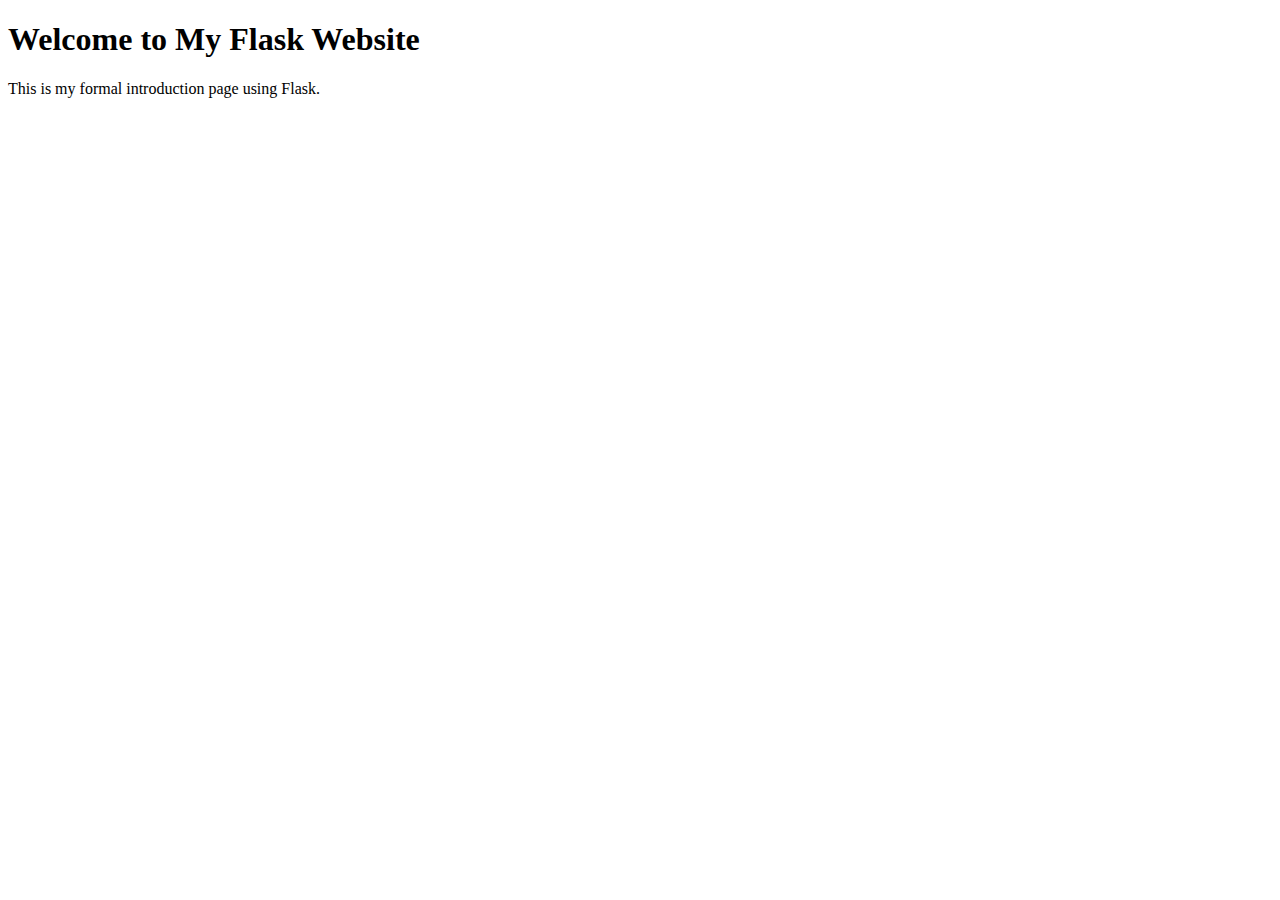
<file: website/flask1/templates/index.html>
<!DOCTYPE html>
<html lang="en">
<head>
    <meta charset="UTF-8">
    <meta name="viewport" content="width=device-width, initial-scale=1.0">
    <title>Flask Website</title>
</head>
<body>
    <h1>Welcome to My Flask Website</h1>
    <p>This is my formal introduction page using Flask.</p>
</body>
</html>
</file>
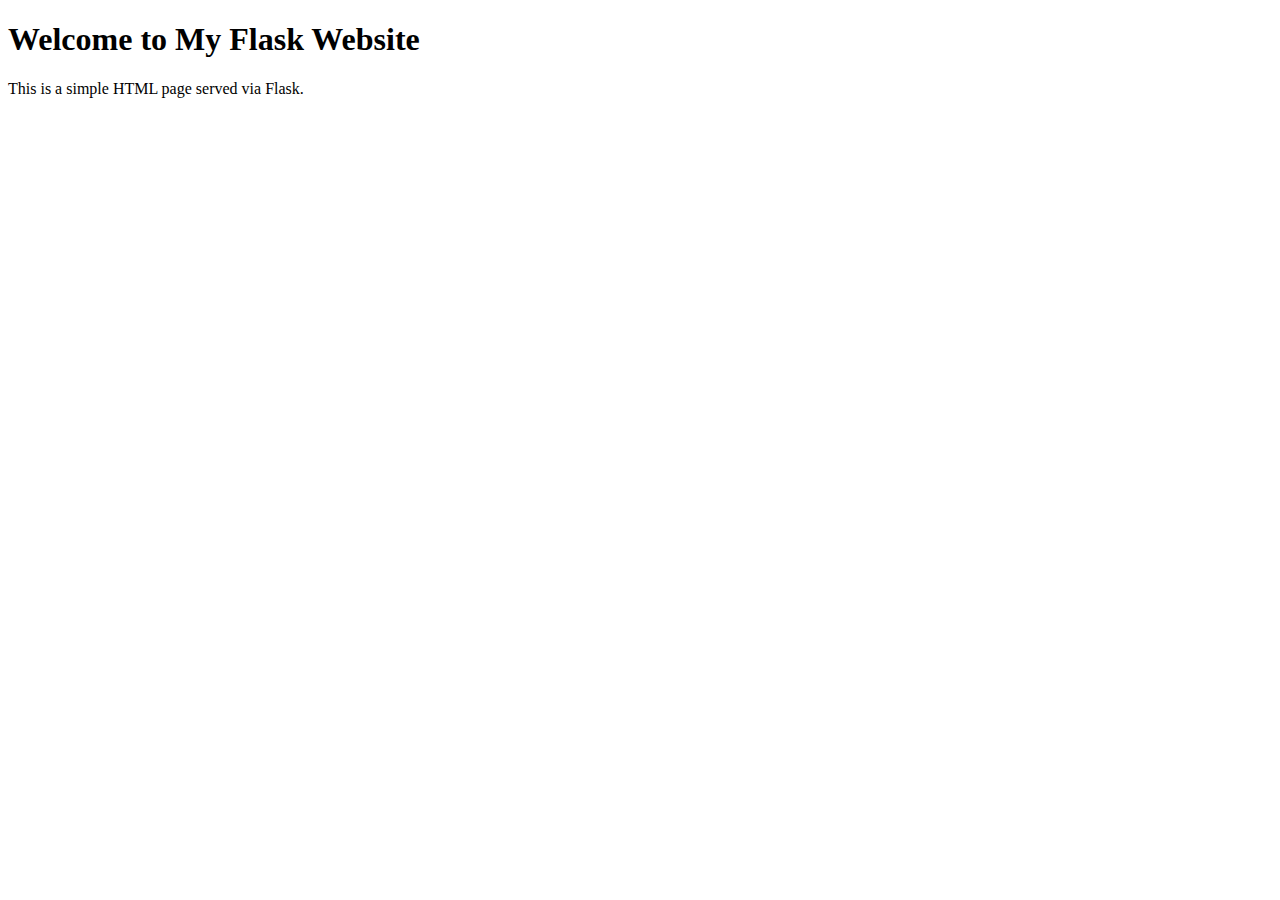
<file: website/my_flask_project/templates/index.html>
<!DOCTYPE html>
<html lang="en">
<head>
    <meta charset="UTF-8">
    <meta name="viewport" content="width=device-width, initial-scale=1.0">
    <title>My Flask Webpage</title>
</head>
<body>
    <h1>Welcome to My Flask Website</h1>
    <p>This is a simple HTML page served via Flask.</p>
</body>
</html>
</file>
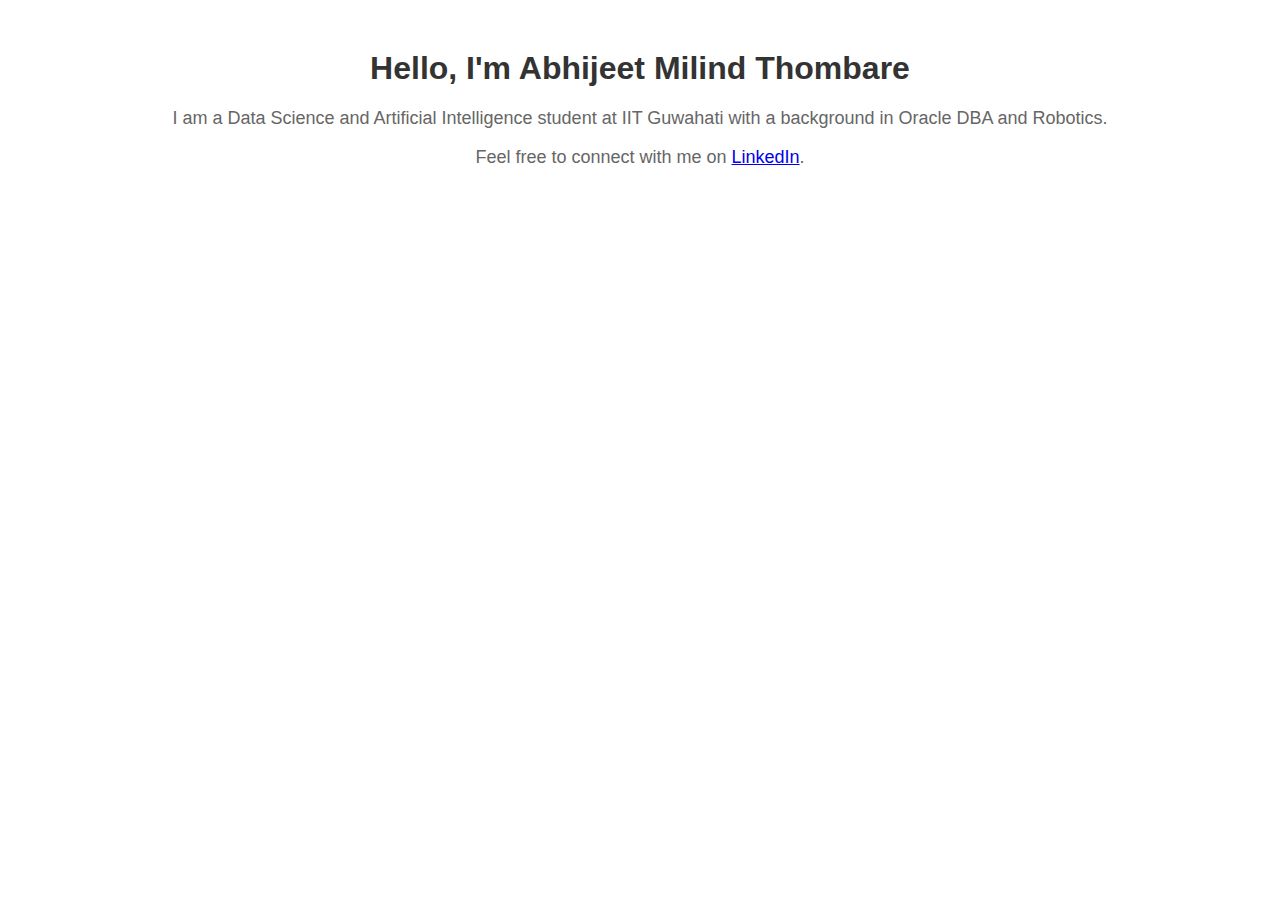
<file: website/test2.html>
<!DOCTYPE html>
<html lang="en">
<head>
    <meta charset="UTF-8">
    <meta name="viewport" content="width=device-width, initial-scale=1.0">
    <title>Formal Introduction</title>
    <style>
        body { font-family: Arial, sans-serif; text-align: center; margin-top: 50px; }
        h1 { color: #333; }
        p { font-size: 18px; color: #666; }
    </style>
</head>
<body>
    <h1>Hello, I'm Abhijeet Milind Thombare</h1>
    <p>I am a Data Science and Artificial Intelligence student at IIT Guwahati with a background in Oracle DBA and Robotics.</p>
    <p>Feel free to connect with me on <a href="https://www.linkedin.com/in/abhithombre45/">LinkedIn</a>.</p>
</body>
</html>
</file>
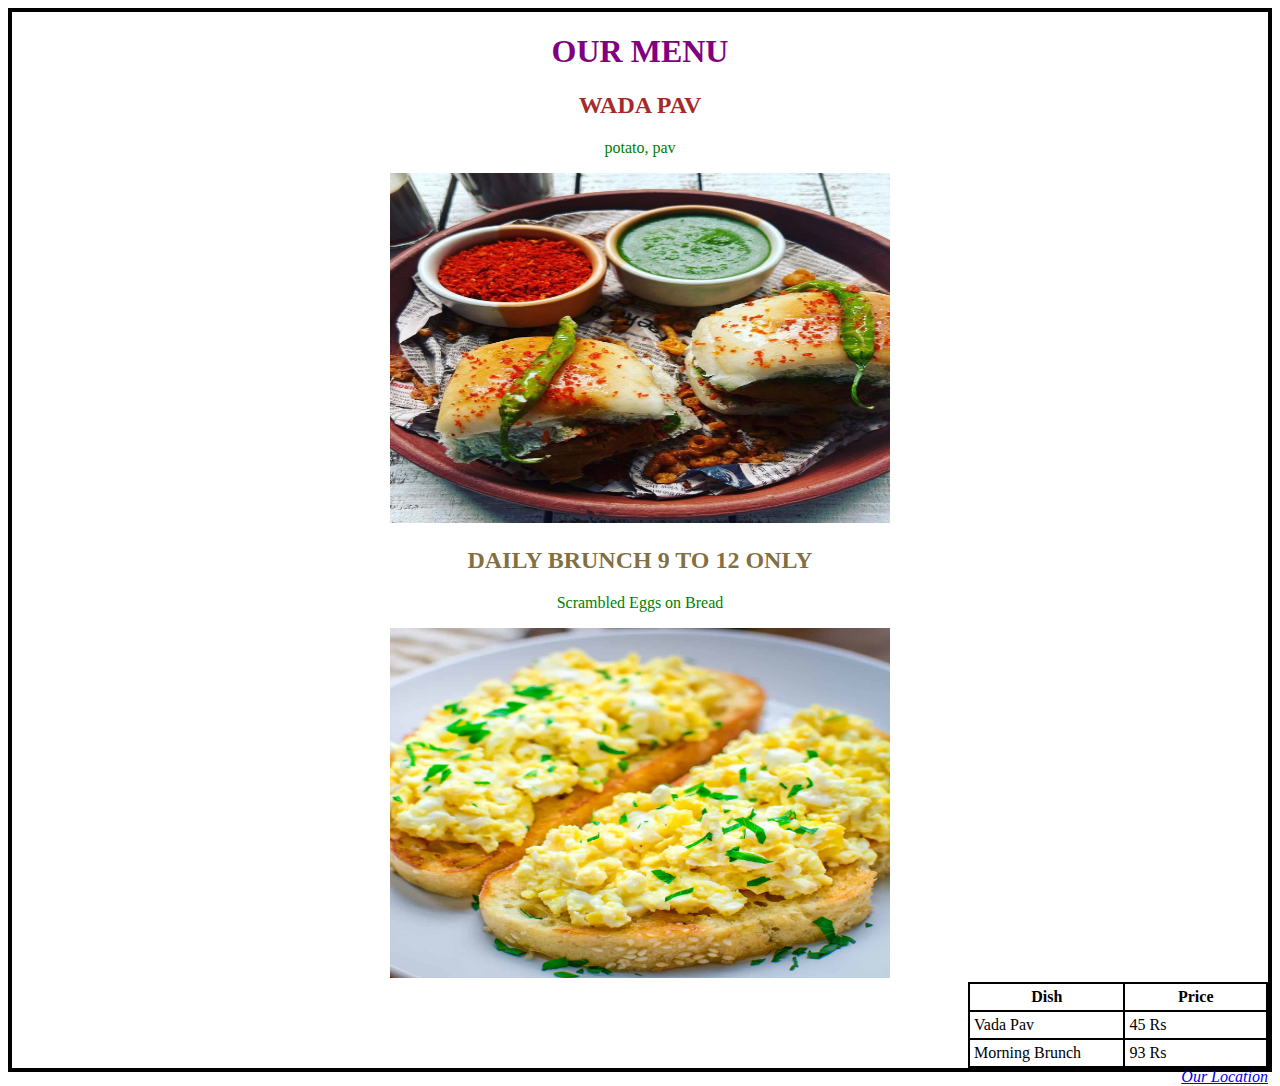
<file: website/meta_course/little_lemon.html>
<!DOCTYPE html>
<html>
    <head>
        <title>Little Lemon</title>
        <link rel="stylesheet" href="style.css"/>
    </head>
    <body style=" border: 4px solid black;">
        <h1>Our Menu</h1>
        <h2>Wada Pav</h2>
        <p>potato, pav</p>
        <div style="text-align: center;" >
        <img src="vadapav.jpg" alt="Mumbai's sp dish" width="500" height="350">
        </div>
        <h2 id="hdr2">Daily Brunch 9 to 12 only</h2>
        <p>Scrambled Eggs on Bread</p>
        <div style="text-align: center;">
        <img src="BestEggToast.jpg" alt="Basic Brunch" width="500" height="350">
        </div>
        
        <style>
            table, th, td {
                border-collapse: collapse;
                width: 300px; 
                border: 2px solid black;
                padding: 4px;
                margin-left: auto; 
            }
        </style>
        <table>
            <tr>
                <th>Dish</th>
                <th>Price</th>
            </tr>
            <tr>
                <td>Vada Pav</td>
                <td>45 Rs</td>
            </tr>
            <tr>
                <td>Morning Brunch</td>
                <td>93 Rs</td>
            </tr>
        </table>
        
        <a id="addr" href="location.html">Our Location</a>
    </body>
</html>

<!-- This is a comment -->
</file>
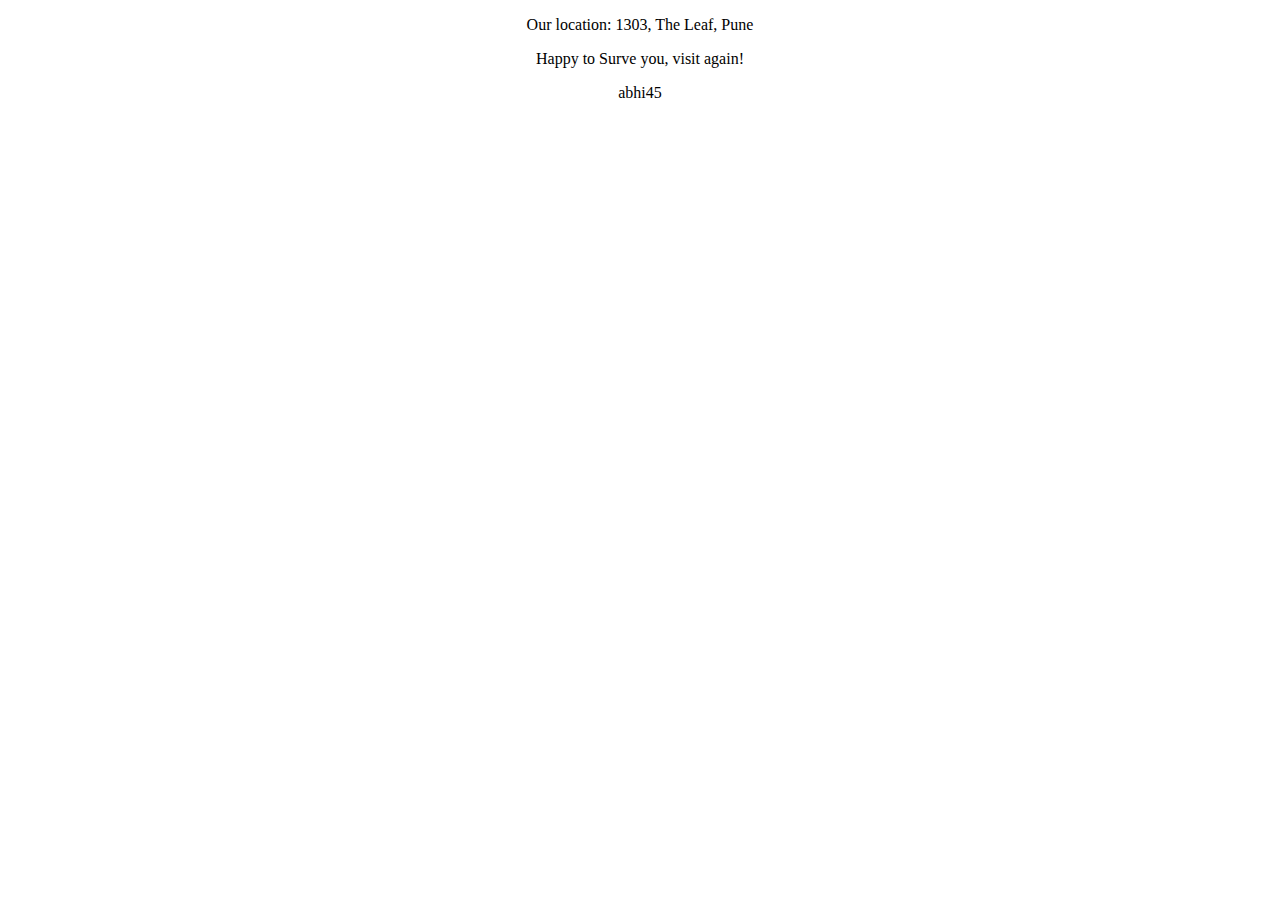
<file: website/meta_course/location.html>
<!DOCTYPE html>
<html>
    <title>Little Lemon</title>
    <body>
        <div style="text-align: center;">
        <p>Our location: 1303, The Leaf, Pune</p>
        <p>Happy to Surve you, visit again!</p>
        <p>abhi45</p>
    </div>
    </body>
</html>
</file>
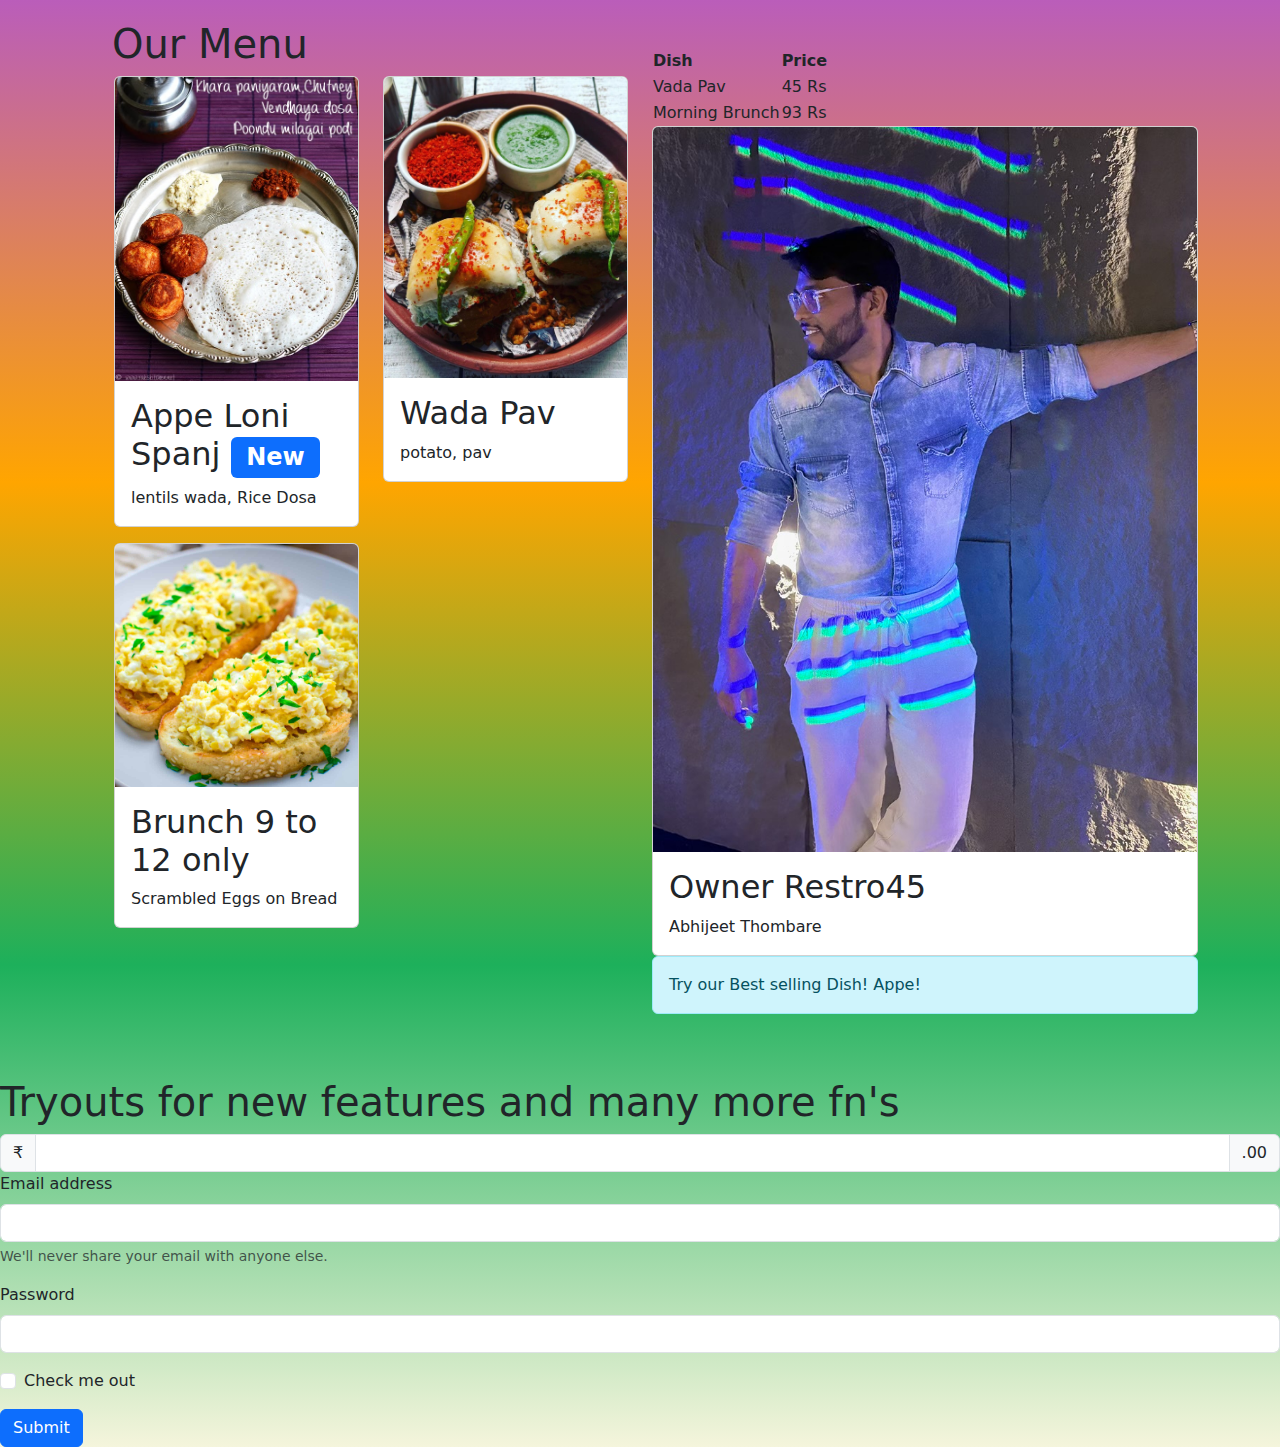
<file: website/meta_course/restro-updated/final_restro.html>
<!DOCTYPE html>
<html lang="en">
<head>
    <meta charset="UTF-8">
    <meta name="viewport" content="width=device-width, initial-scale=1.0">
    <title>Restro45</title>
    <!-- Bootstrap CDN -->
    <link href="https://cdn.jsdelivr.net/npm/bootstrap@5.3.0/dist/css/bootstrap.min.css" rel="stylesheet">
</head>
<body style=" background: linear-gradient(to top, beige, rgb(29, 176, 91), orange, rgb(186, 93, 186)); --border: 4px linear-gradient(to right, red, yellow);">
    <div class="container">
        <div class="row">
            <div class="col">
                <h1 style="margin-left: 30px; margin-top: 20px;">Our Menu</h1>
                <div class="row" style="margin-left: 20px; margin-bottom: 20px;" >
                    <div class="col-12 col-lg-6">
                        <div class="card mb-3">
                            <img src="appe loni spanj.jpg" class="card-img-top" />
                            <div class="card-body">
                                <h2 class="card-title">Appe Loni Spanj <span class="badge bg-primary">New</span> </h2>
                                <p class="card-text">lentils wada, Rice Dosa</p>
                            </div>
                        </div>
                    </div>
                    <div class="col-12 col-lg-6">
                        <div class="card mb-3">
                            <img src="vadapav.jpg" class="card-img-top" />
                            <div class="card-body">
                                <h2 class="card-title">Wada Pav</h2>
                                <p class="card-text">potato, pav</p>
                            </div>
                        </div>
                    </div>
                    <div class="col-12 col-lg-6">
                        <div class="card">
                            <img src="BestEggToast.jpg" class="card-img-top">
                            <div class="card-body">
                                <h2 class="card-title">Brunch 9 to 12 only</h2>
                                <p class="card-text">Scrambled Eggs on Bread</p>
                            </div>
                        </div>
                    </div>                   


                </div>
            </div>

            <div class="col py-5">
                <table>
                    <tr>
                        <th>Dish</th>
                        <th>Price</th>
                    </tr>
                    <tr>
                        <td>Vada Pav</td>
                        <td>45 Rs</td>
                    </tr>
                    <tr>
                        <td>Morning Brunch</td>
                        <td>93 Rs</td>
                    </tr>
                </table>
                <div class="col-12 col-lg-12">
                    <div class="card">
                        <img src="abhi45.jpeg" class="card-img-top" />
                        <div class="card-body">
                            <h2 class="card-title">Owner Restro45</h2>
                            <p class="card-text">Abhijeet Thombare</p>
                        </div>
                    </div>
                </div>
                <div class="alert alert-info" role="alert">
                    Try our Best selling Dish! Appe!
                </div>
            </div>
        </div>
    </div>    
    
    <h1 style="text-decoration-color: blue;">Tryouts for new features and many more fn's</h1>
    <div class="input-group">
        <span class="input-group-text">₹</span>
        <input type="text" class="form-control">
        <span class="input-group-text">.00</span>
    </div>

    <form>
        <div class="mb-3">
          <label for="exampleInputEmail1" class="form-label">Email address</label>
          <input type="email" class="form-control" id="exampleInputEmail1" aria-describedby="emailHelp">
          <div id="emailHelp" class="form-text">We'll never share your email with anyone else.</div>
        </div>
        <div class="mb-3">
          <label for="exampleInputPassword1" class="form-label">Password</label>
          <input type="password" class="form-control" id="exampleInputPassword1">
        </div>
        <div class="mb-3 form-check">
          <input type="checkbox" class="form-check-input" id="exampleCheck1">
          <label class="form-check-label" for="exampleCheck1">Check me out</label>
        </div>
        <button type="submit" class="btn btn-primary">Submit</button>
      </form>


    <!-- Bootstrap JS (optional, for interactive components) -->
    <script src="https://cdn.jsdelivr.net/npm/bootstrap@5.3.0/dist/js/bootstrap.bundle.min.js"></script>
</body>
</html>
</file>
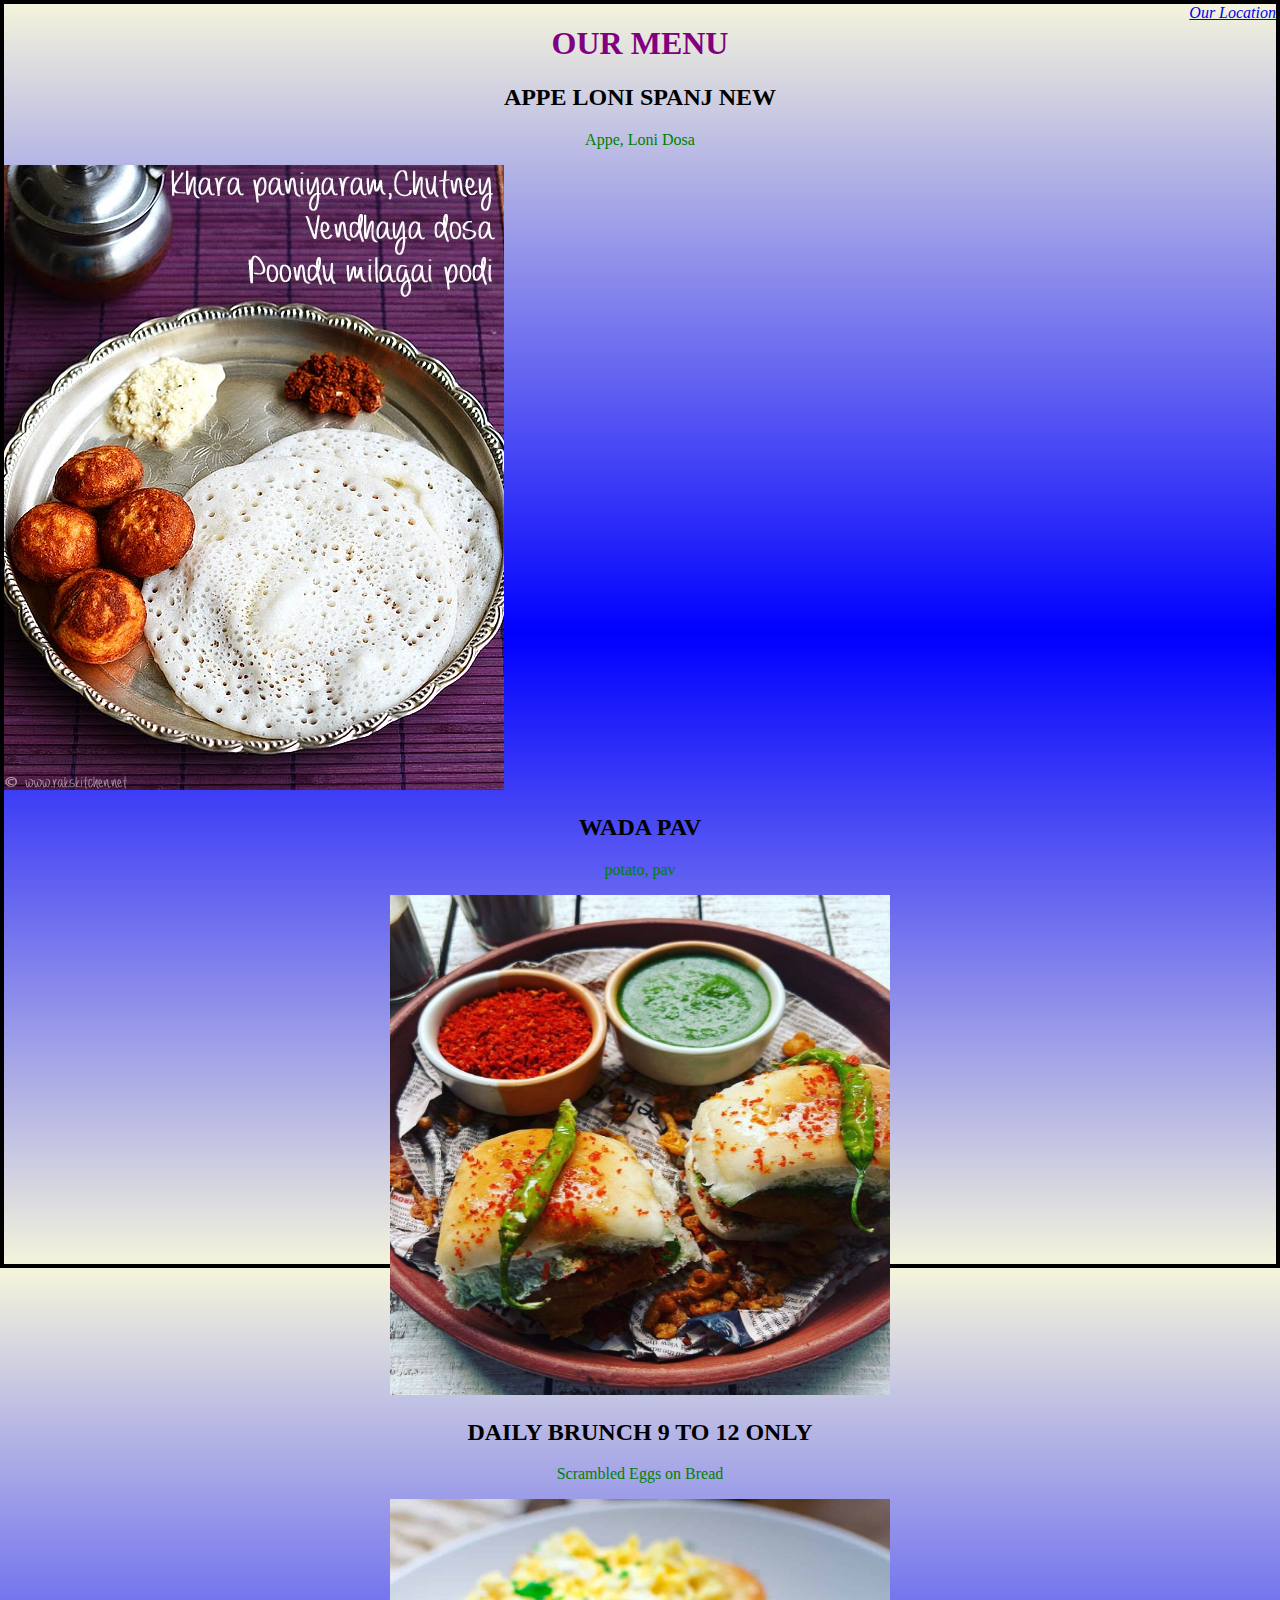
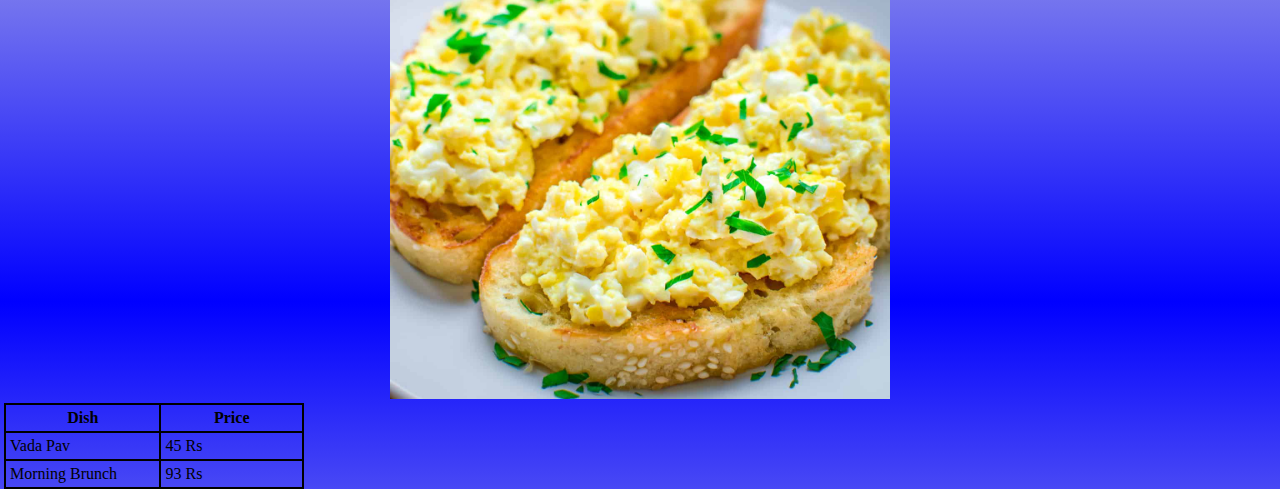
<file: website/meta_course/restro-updated/little_lemon.html>
<!DOCTYPE html>
<html>
    <head>
        <title>Little Lemon</title>
        <link rel="stylesheet" href="style.css"/>
    </head>
    <body style=" border: 4px solid black;">
        <a id="addr" href="location.html">Our Location</a>
        <h1>Our Menu</h1>
        <div class="row">
            <div >

            </div>
            <div>

            </div>
            <div>

            </div>
        </div>
        <h2>Appe loni Spanj <span class="badge bg-primary">New</span></h2>
        <p>Appe, Loni Dosa</p>
        <img src="appe loni spanj.jpg" class="img-fluid" />
        <h2>Wada Pav</h2>
        <p>potato, pav</p>
        <div style="text-align: center;" >
        <img src="vadapav.jpg" alt="Energy Wada" width="500" height="500">
        </div>
        <h2 id="hdr2">Daily Brunch 9 to 12 only</h2>
        <p>Scrambled Eggs on Bread</p>
        <div style="text-align: center;">
        <img src="BestEggToast.jpg" alt="Basic Brunch" width="500" height="500">
        </div>
        
        <style>
            table, th, td {
                border-collapse: collapse;
                width: 300px; 
                border: 2px solid black;
                padding: 4px;
                margin-left: ; 
            }
        </style>
        <table>
            <tr>
                <th>Dish</th>
                <th>Price</th>
            </tr>
            <tr>
                <td>Vada Pav</td>
                <td>45 Rs</td>
            </tr>
            <tr>
                <td>Morning Brunch</td>
                <td>93 Rs</td>
            </tr>
        </table>
        
    </body>
</html>

<!-- This is a comment -->
</file>
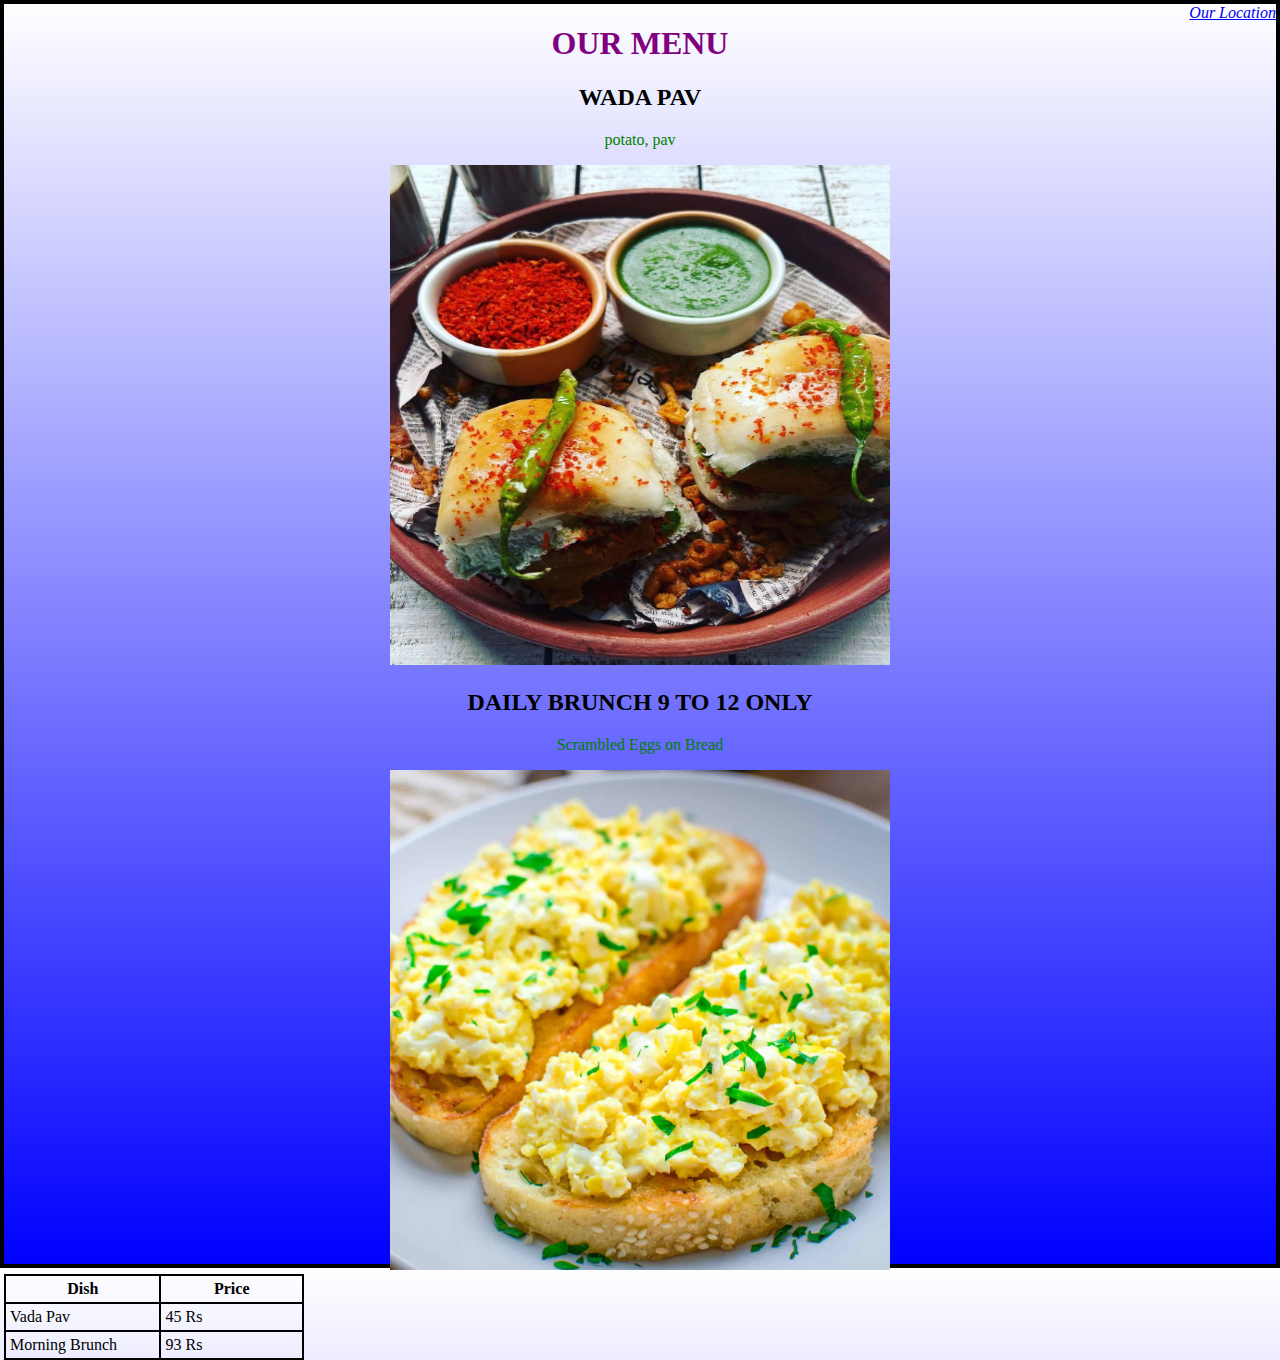
<file: website/meta_course/restro/little_lemon.html>
<!DOCTYPE html>
<html>
    <head>
        <title>Little Lemon</title>
        <link rel="stylesheet" href="style.css"/>
    </head>
    <body style=" border: 4px solid black;">
        <a id="addr" href="location.html">Our Location</a>
        <h1>Our Menu</h1>
        <h2>Wada Pav</h2>
        <p>potato, pav</p>
        <div style="text-align: center;" >
        <img src="vadapav.jpg" alt="Energy Wada" width="500" height="500">
        </div>
        <h2 id="hdr2">Daily Brunch 9 to 12 only</h2>
        <p>Scrambled Eggs on Bread</p>
        <div style="text-align: center;">
        <img src="BestEggToast.jpg" alt="Basic Brunch" width="500" height="500">
        </div>
        
        <style>
            table, th, td {
                border-collapse: collapse;
                width: 300px; 
                border: 2px solid black;
                padding: 4px;
                margin-left: ; 
            }
        </style>
        <table>
            <tr>
                <th>Dish</th>
                <th>Price</th>
            </tr>
            <tr>
                <td>Vada Pav</td>
                <td>45 Rs</td>
            </tr>
            <tr>
                <td>Morning Brunch</td>
                <td>93 Rs</td>
            </tr>
        </table>
        
    </body>
</html>

<!-- This is a comment -->
</file>
<file: website/meta_course/style.css>
h1{
    color: purple;
    text-transform: uppercase;
    text-align: center;
}
h2{
    color: brown;
    text-transform: uppercase;
    text-align: center;
}

#hdr2{
    color: hsl(43, 79%, 21%, 0.793);
    text-transform: uppercase;
    text-align: center;
}

p{
    color: green;  
    text-align: center;  
}

p:hover{
    color: rgb(136, 0, 255);
    text-transform: uppercase;
    text-align: justify;
}   

#addr{
    font-style: italic;
    float: right
}
</file>
<file: website/meta_course/restro-updated/style.css>
body {
    border: 7px solid blue;
    background: linear-gradient(to top, beige, blue, beige); /* Fade from blue to white upwards */
    height: 140vh; /* Ensure the body takes full viewport height */
    margin: 0; /* Remove default body margins */
  }

h1{
    color: purple;
    text-transform: uppercase;
    text-align: center;
}
h2{
    color: black;
    text-transform: uppercase;
    text-align: center;
}

#hdr2{
    color: black;
    text-transform: uppercase;
    text-align: center;
}

p{
    color: green;  
    text-align: center;  
}

p:hover{
    color: rgb(0, 0, 0);
    text-transform: uppercase;
    text-align: center;
}   

#addr{
    font-style: italic;
    float: right
}
</file>
<file: website/meta_course/restro/style.css>
body {
    background: linear-gradient(to top, blue, white); /* Fade from blue to white upwards */
    height: 140vh; /* Ensure the body takes full viewport height */
    margin: 0; /* Remove default body margins */
  }

h1{
    color: purple;
    text-transform: uppercase;
    text-align: center;
}
h2{
    color: black;
    text-transform: uppercase;
    text-align: center;
}

#hdr2{
    color: black;
    text-transform: uppercase;
    text-align: center;
}

p{
    color: green;  
    text-align: center;  
}

p:hover{
    color: rgb(0, 0, 0);
    text-transform: uppercase;
    text-align: center;
}   

#addr{
    font-style: italic;
    float: right
}
</file>
